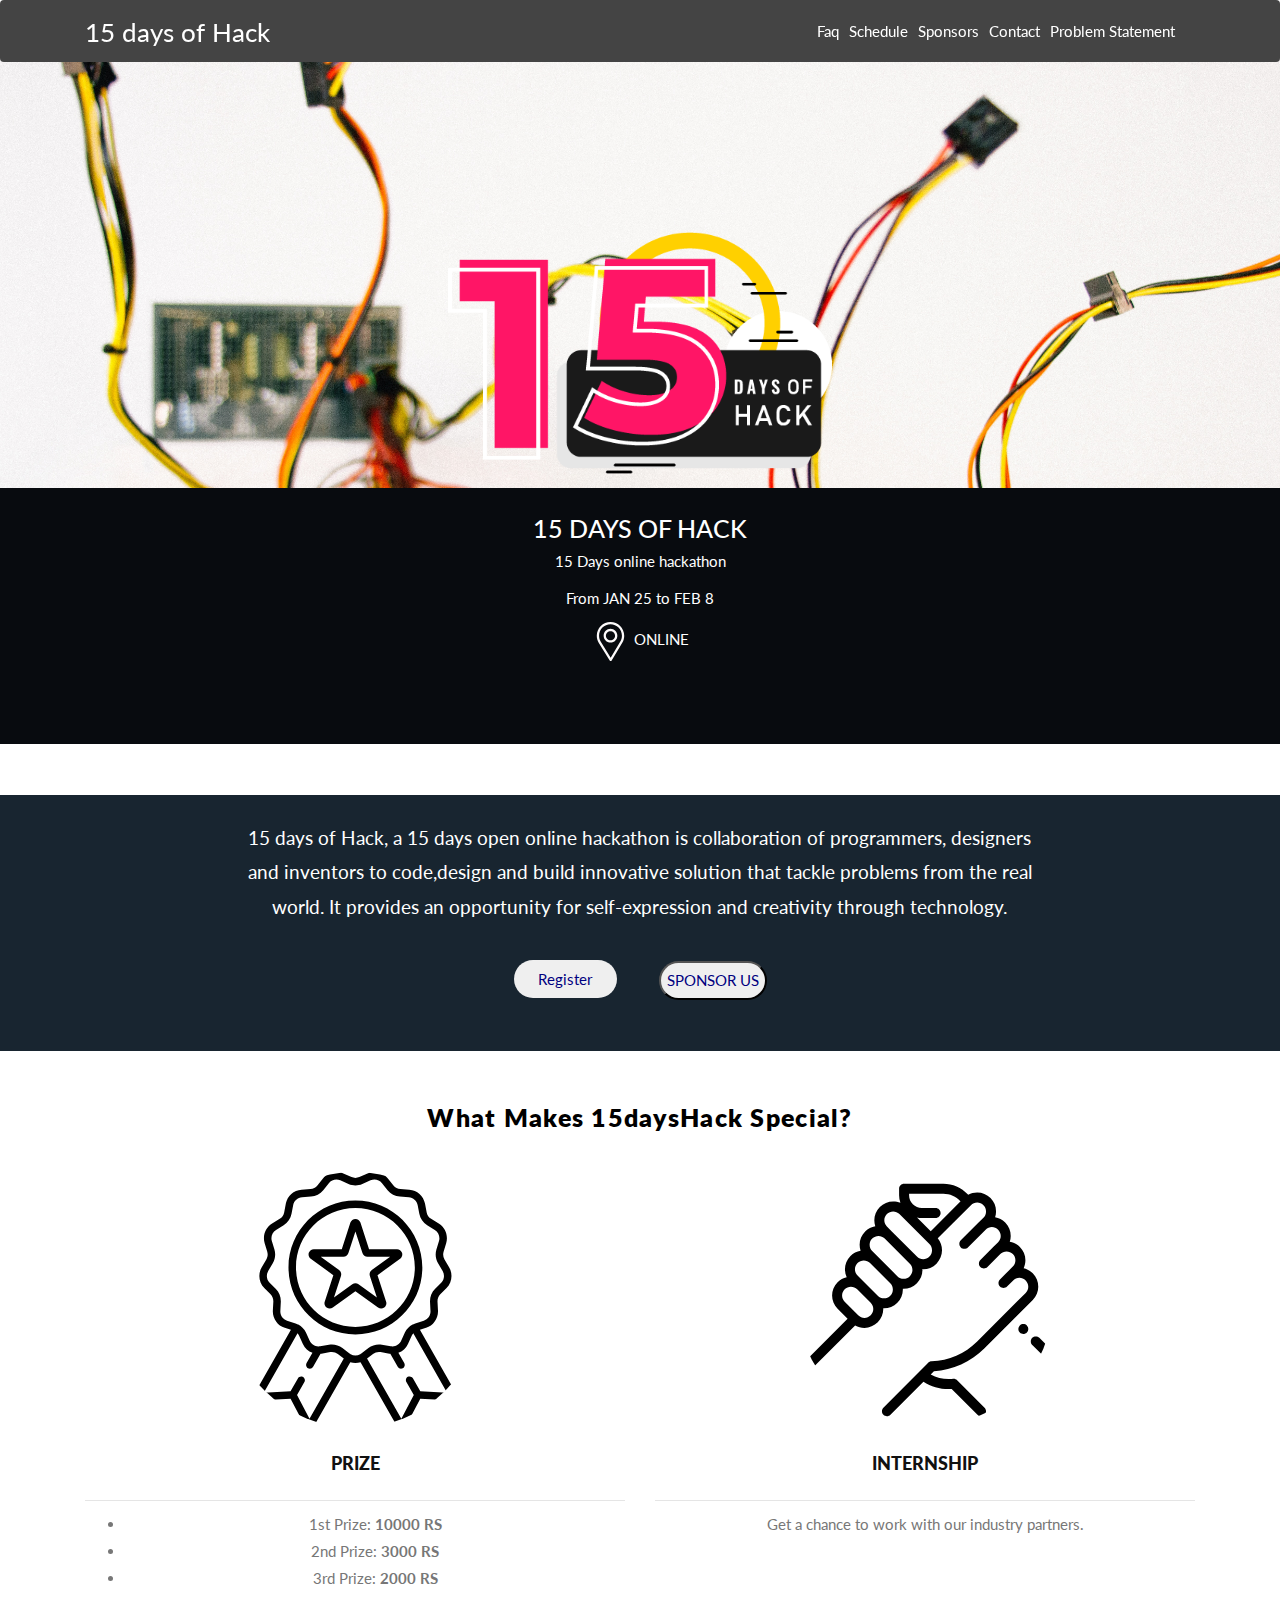
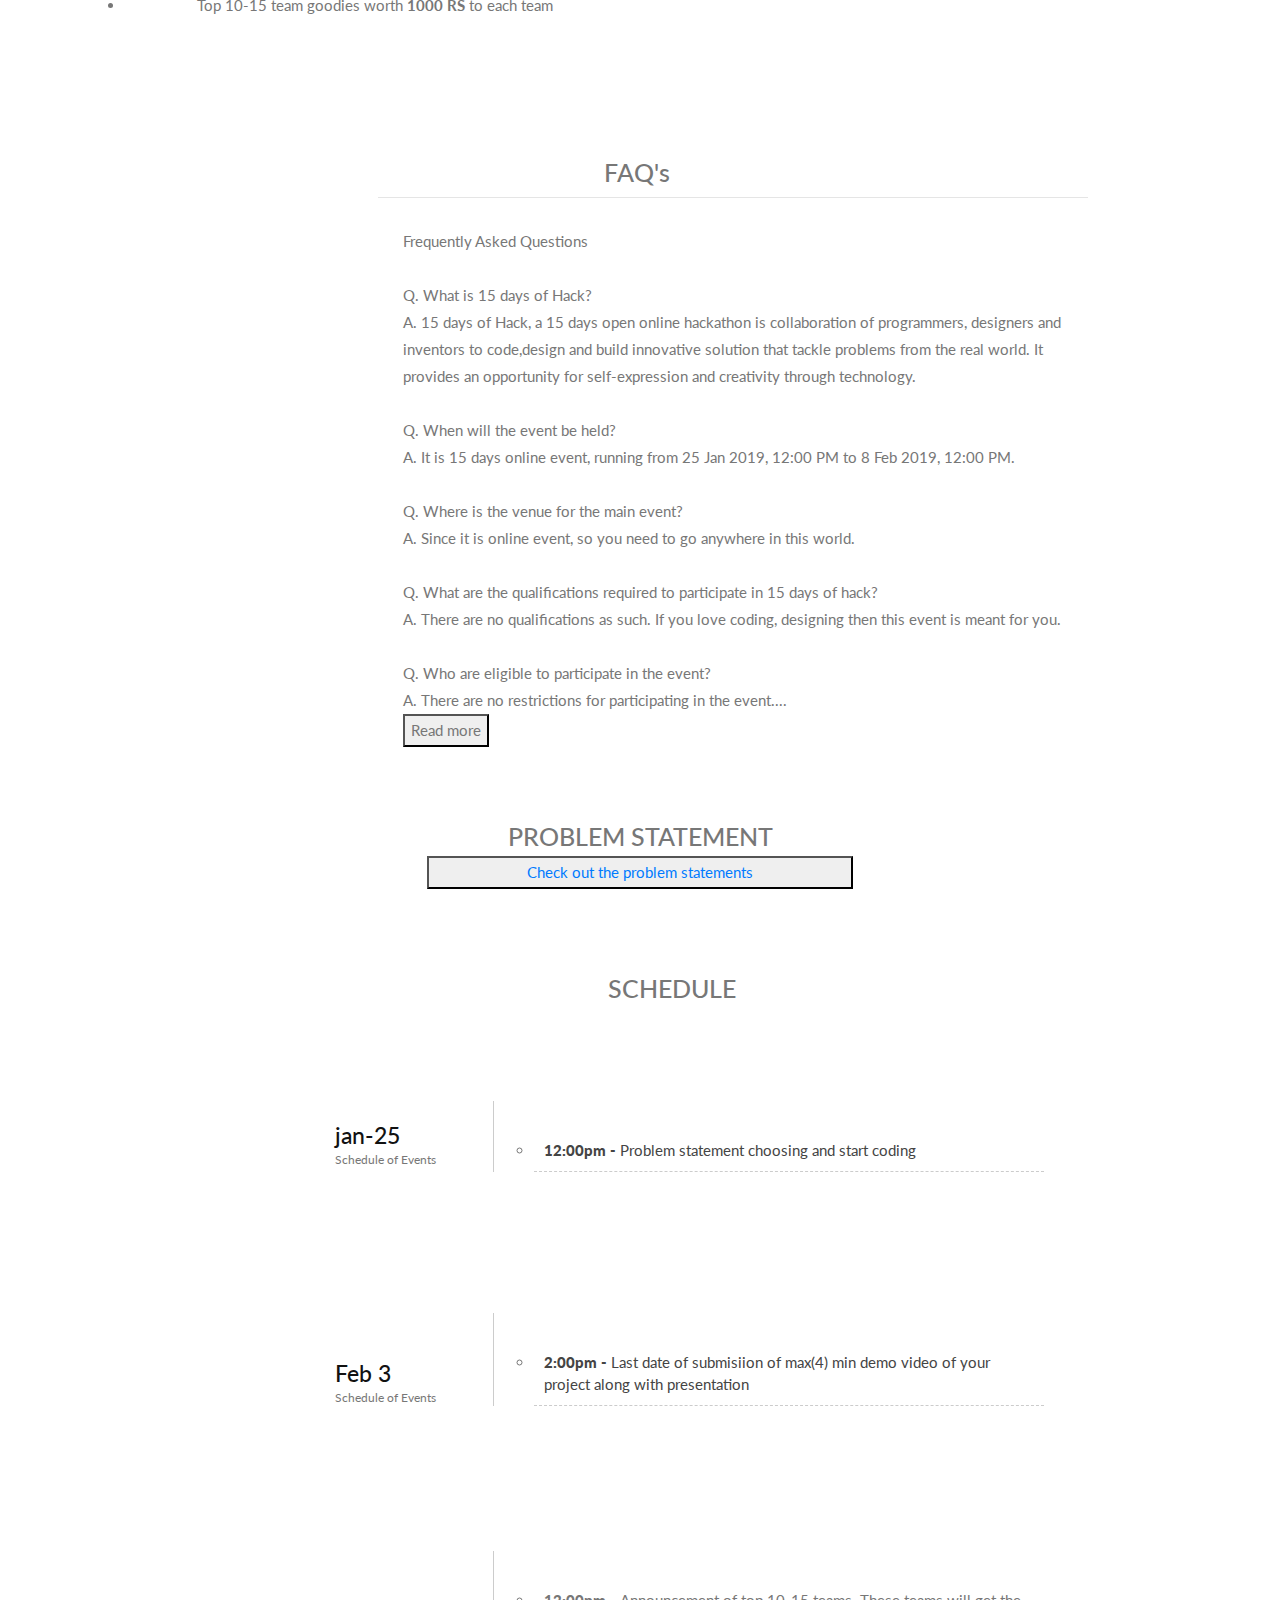
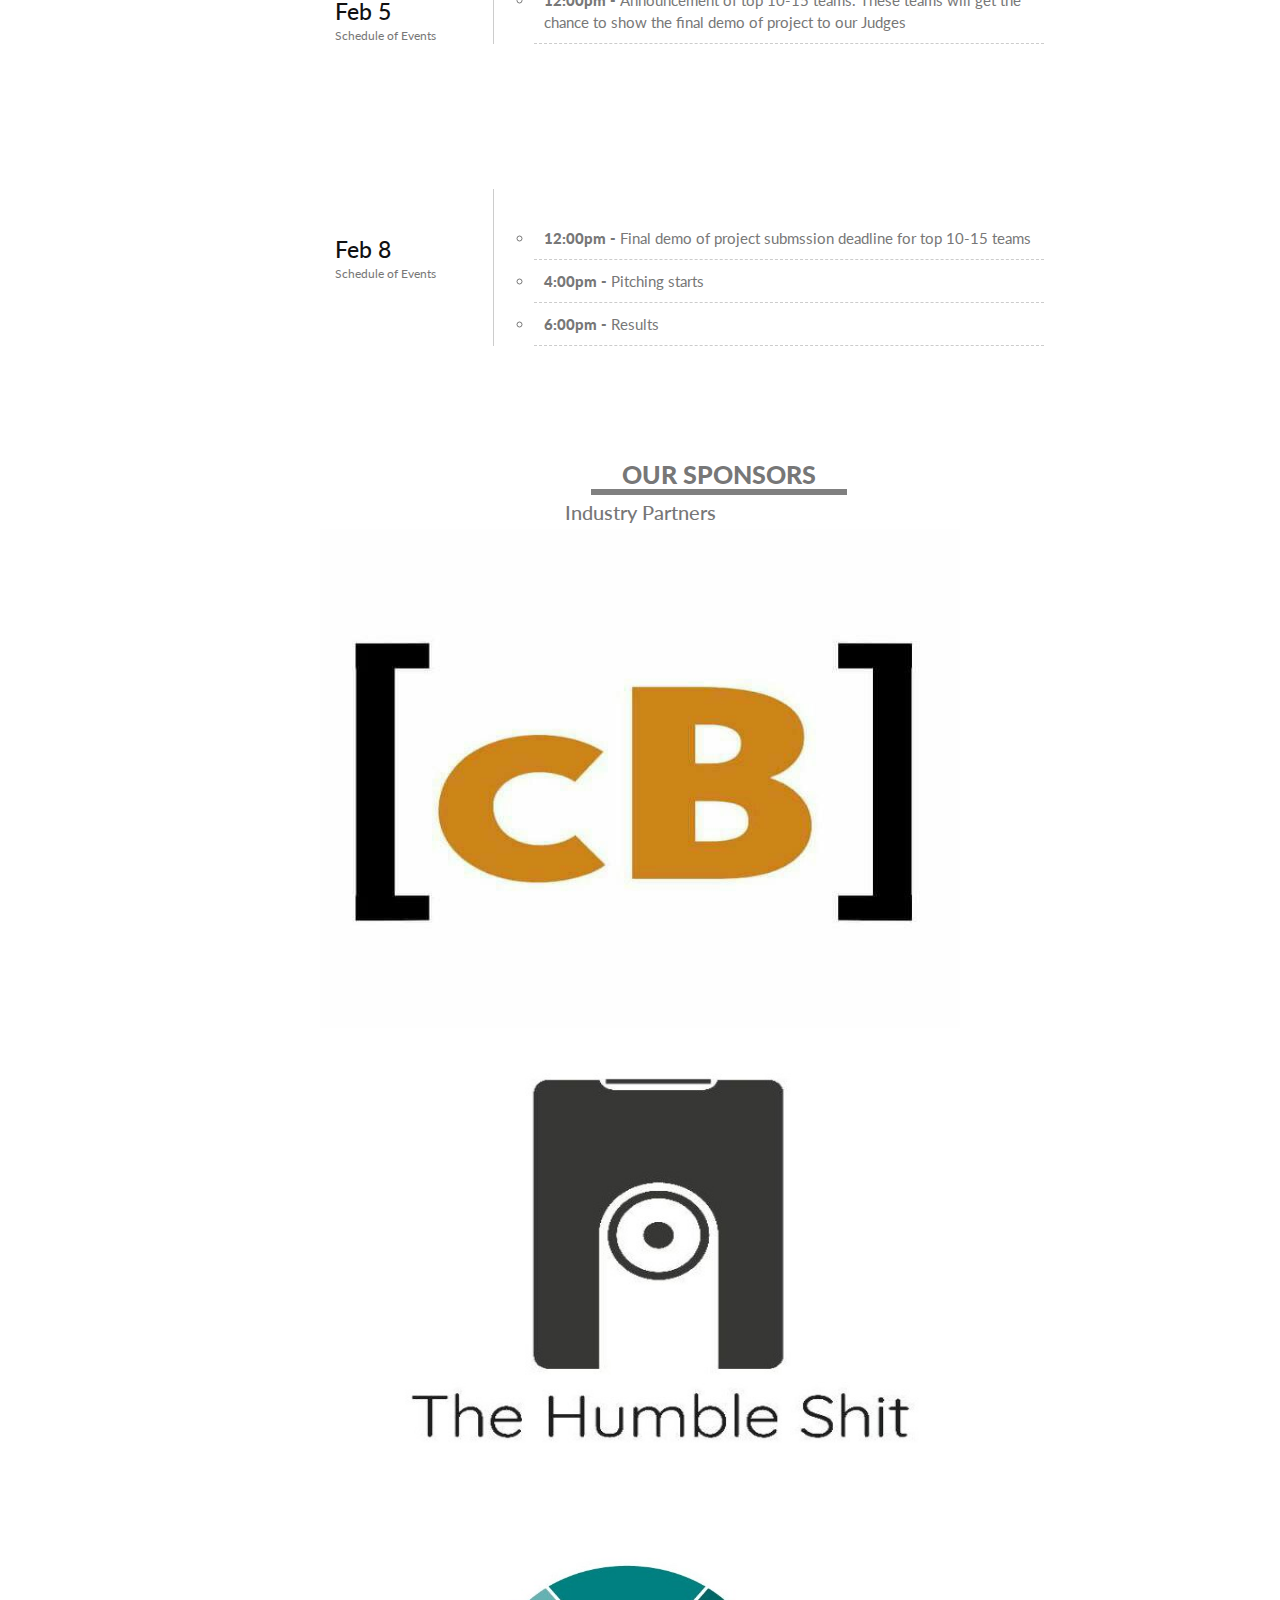
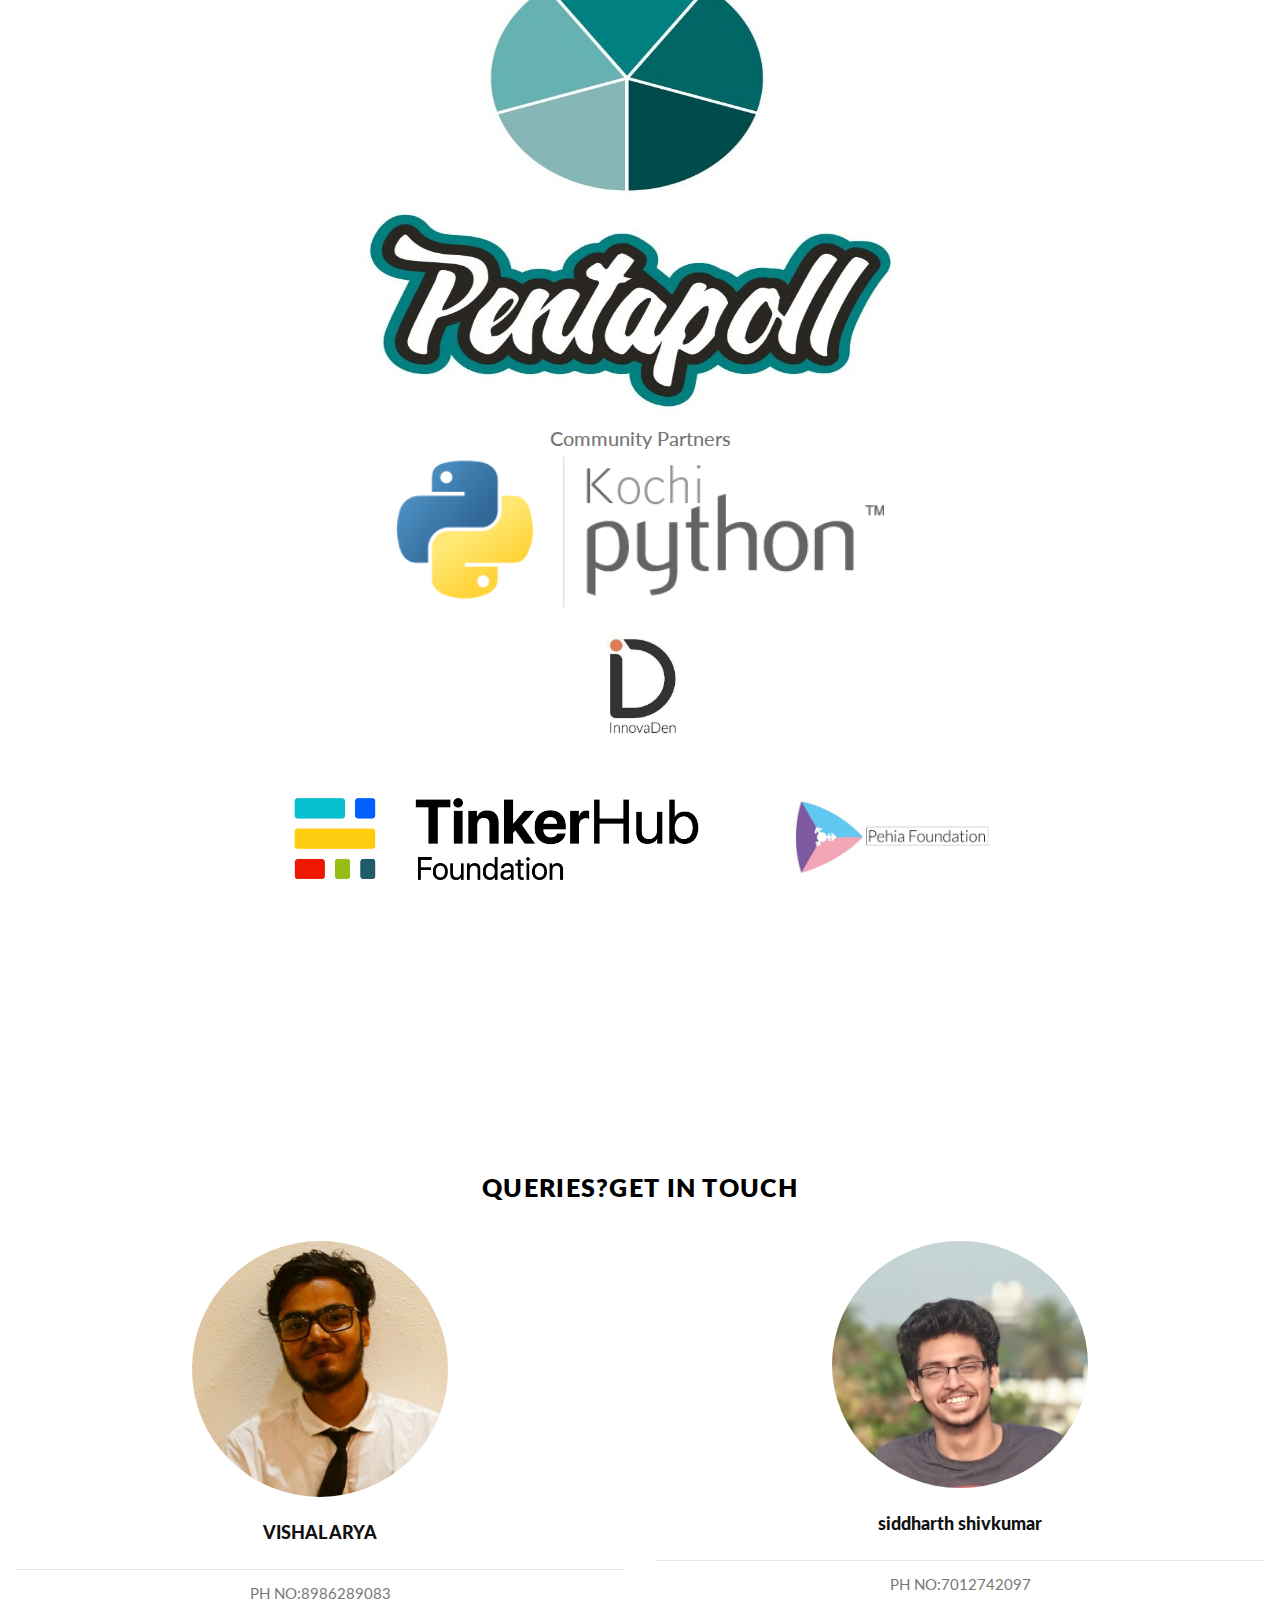
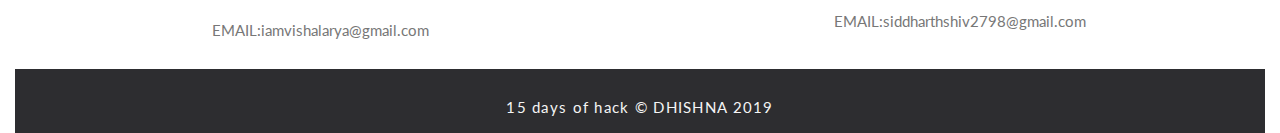
<file: 15days-of-hack/index.html>
<!DOCTYPE html>
<html lang="en">
<head>
    <title>15 Days of hack</title>
    <meta charset="utf-8">
    <meta name="viewport" content="width=device-width, initial-scale=1">
    <link rel="stylesheet" href="https://maxcdn.bootstrapcdn.com/bootstrap/3.3.7/css/bootstrap.min.css">
    <link rel="stylesheet" href="https://maxcdn.bootstrapcdn.com/bootstrap/4.0.0/css/bootstrap.min.css"
          integrity="sha384-Gn5384xqQ1aoWXA+058RXPxPg6fy4IWvTNh0E263XmFcJlSAwiGgFAW/dAiS6JXm" crossorigin="anonymous">
    <script src="https://code.jquery.com/jquery-3.2.1.slim.min.js"
            integrity="sha384-KJ3o2DKtIkvYIK3UENzmM7KCkRr/rE9/Qpg6aAZGJwFDMVNA/GpGFF93hXpG5KkN"
            crossorigin="anonymous"></script>
    <script src="https://cdnjs.cloudflare.com/ajax/libs/popper.js/1.12.9/umd/popper.min.js"
            integrity="sha384-ApNbgh9B+Y1QKtv3Rn7W3mgPxhU9K/ScQsAP7hUibX39j7fakFPskvXusvfa0b4Q"
            crossorigin="anonymous"></script>
    <script src="https://maxcdn.bootstrapcdn.com/bootstrap/4.0.0/js/bootstrap.min.js"
            integrity="sha384-JZR6Spejh4U02d8jOt6vLEHfe/JQGiRRSQQxSfFWpi1MquVdAyjUar5+76PVCmYl"
            crossorigin="anonymous"></script>
    <link href="https://fonts.googleapis.com/css?family=Lato" rel="stylesheet" type="text/css">
    <link href="https://fonts.googleapis.com/css?family=Montserrat" rel="stylesheet" type="text/css">
    <script src="https://ajax.googleapis.com/ajax/libs/jquery/3.3.1/jquery.min.js"></script>

    <script src="15dayshack.js"></script>
    <link rel="stylesheet" href="15dayshack.css">

</head>
<body id="myPage" data-spy="scroll" data-target=".navbar" data-offset="50">

<nav class="navbar navbar-expand-lg navbar-light fixed-top" id="mainNav">
    <div class="container">
        <a class="navbar-brand js-scroll-trigger" href="#page-top">15 days of Hack</a>
        <button class="navbar-toggler navbar-toggler-right" type="button" data-toggle="collapse"
                data-target="#navbarResponsive" aria-controls="navbarResponsive" aria-expanded="false"
                aria-label="Toggle navigation">
            Menu
            <i class="fas fa-bars"></i>
        </button>
        <div class="collapse navbar-collapse" id="navbarResponsive">
            <ul class="navbar-nav ml-auto">

                <li class="nav-item">
                    <a class="nav-link js-scroll-trigger" href="#faqq">Faq</a>
                </li>

                <li class="nav-item">
                    <a class="nav-link js-scroll-trigger" href="#sche">Schedule</a>
                </li>
                <li class="nav-item">
                    <a class="nav-link js-scroll-trigger" href="#spons">Sponsors</a>
                </li>
                <li class="nav-item">
                    <a class="nav-link js-scroll-trigger" href="#contact">Contact</a>
                </li>
                <li class="nav-item">
                    <a class="nav-link js-scroll-trigger" href="#state">Problem Statement</a>
                </li>


            </ul>
        </div>
    </div>
</nav>


BANNER FOR WEBSITE


<!---->
<div class="banner">
    <img src="images/logo.png">
</div>

<div class="description">

    <h1 style="padding-top: 2vw;">15 DAYS OF HACK</h1>
    <p>
        15 Days online hackathon</p>
    <p>
        From JAN 25 to FEB 8 </p>

    <p><img class="glyph" src="images/placeholder.svg"> ONLINE </p>


</div>


<!-- Container (The Band Section) -->
<div id="intro" class="container text-center col-sm-12 col-lg-12" id="about">

    <p class="col-lg-8 col-lg-push-2">15 days of Hack, a 15 days open online hackathon is collaboration of programmers,
        designers and
        inventors to code,design and build innovative solution that tackle problems from the real world. It provides an
        opportunity for self-expression and creativity through technology.</p>

    <button type="button" class="btn but-1  " data-toggle="modal" data-target="#exampleModalCenter">
        Register
    </button>
    <a href="mailto:iamvishalarya@gmail.com">
        <button class="but-2">SPONSOR US</button>
    </a>


</div>

<!-- Modal -->
<div class="modal fade" id="exampleModalCenter" tabindex="-1" role="dialog" aria-labelledby="exampleModalCenterTitle"
     aria-hidden="true">
    <div class="modal-dialog modal-dialog-centered" role="document">
        <div class="modal-content">
            <div class="modal-header">
                <h5 class="modal-title" id="exampleModalLongTitle">Please pay and fill team details for final
                    registration</h5>
                <button type="button" class="close" data-dismiss="modal" aria-label="Close">
                    <span aria-hidden="true">&times;</span>
                </button>
            </div>
            <div class="modal-body">
                <a href="https://www.instamojo.com/15daysofhack/15-days-of-hack/?ref=store">
                    <button>Pay</button>
                </a>
                <a href="https://docs.google.com/forms/d/e/1FAIpQLSdA8p-jqJJTppy9BKTbdONh_ERHEoetnKo8mgqVYVcvf9rLVw/viewform?vc=0&c=0&w=1">
                    <button>Team details</button>
                </a>

            </div>

        </div>
    </div>
</div>


<!-- Page Content -->
<div class="container sec-section">
    <!-- Introduction Row -->
    <h1 style="text-align: center ;font-weight: 800;color: black;margin-bottom: 3vw;letter-spacing: .1vw">What Makes
        15daysHack Special?
    </h1>

    <div class="row">
        <div class="col-lg-12">
        </div>
        <div class="col-lg-6 col-sm-6 text-center  grabs ">
            <img class=" rounded-circle img-fluid d-block mx-auto" src="images/ribbon.svg" alt="">
            <h3>PRIZE
            </h3>
            <hr>
            <ul>
                <li> 1st Prize: <b> 10000 RS</b></li>
                <li> 2nd Prize: <b> 3000 RS</b></li>
                <li> 3rd Prize: <b> 2000 RS</b></li>
                <li> Top 10-15 team goodies worth <b> 1000 RS </b>to each team</li>
            </ul>

        </div>


        <div class="col-lg-6 col-sm-6 text-center  grabs">
            <img class="rounded-circle img-fluid d-block mx-auto" src="images/support.svg" alt="">
            <h3>INTERNSHIP
            </h3>
            <hr>
            <p>Get a chance to work with our industry partners.</p>
        </div>

    </div>

</div>

<!--fAQ section-->
<div class="container">
    <div class="col-lg-8 col-sm-12 col-lg-push-3 faq" id="faqq">

        <h1 style="margin-left: -15vw" class="text-center">FAQ's</h1>
        <hr class="star-dark mb-5" style="background-color: white; font-size: 2rem">

        <p style="margin-left: 2vw; ">
            Frequently Asked Questions<br><br>
            Q. What is 15 days of Hack?
            <br>
            A. 15 days of Hack, a 15 days open online hackathon is collaboration of programmers, designers and
            inventors to code,design and build innovative solution that tackle problems from the real world. It provides
            an
            opportunity for self-expression and creativity through technology.<br><br>

            Q. When will the event be held?<br>
            A. It is 15 days online event, running from 25 Jan 2019, 12:00 PM to 8 Feb 2019, 12:00 PM.<br><br>

            Q. Where is the venue for the main event?<br>
            A. Since it is online event, so you need to go anywhere in this world.<br><br>

            Q. What are the qualifications required to participate in 15 days of hack?<br>
            A. There are no qualifications as such. If you love coding, designing then this event is meant for
            you.<br><br>

            Q. Who are eligible to participate in the event?<br>
            A. There are no restrictions for participating in the event.<span id="dots">...</span><span id="more"> Whether you are a student or a working professional, you are invited for the event.<br><br>

        Q. What is the registration procedure for the event?<br>
        A. The event is open to all. Anyone can fill the form at the event's website, dhishna.org/15daysofhack.<br><br>


        Q. Will there be any shortlisting of the teams?<br>
        A. No, there will be shortlisting of teams.But after 12 days top 15 team will be selected on the basis of progress on their project and will get chance to have video call pitching
        session with our judges.<br><br>


        Q. What is the last date to register?<br>
        A. 3rd Feb 2019.<br><br>


        Q. Is there any registration fee for the event?
        <br>A.Yes, Each team have to pay a sum of INR 250.<br><br>


        Q. Is this a team-based event?<br>
        A. Yes, 15 days of Hack is a team-based event.<br><br>

        Q. What is the team size for this event?<br>
        A. You can participate in a team of at most 4 people.<br><br>

        Q. I do not have a team, am I eligible for the event?<br>
        A. Absolutely! Lone wolves are also welcomed. We will team you up here to help you find your pack.<br><br>

        Q. How do I submit my idea and whatever I made for the 15 days of Hack?<br>
        A. We have already partnered with indusries and have problems statement so you have to pick one of them, and you will be asked to fill a github repository link of the project<br><br>
        where you will be updating your code and works<br><br>


        Q. Does the entire idea has to be fully working?<br>
        A. No, the entire idea need not be wholly implemented. However, during the submission, it should be functional enough, so that it can be reviewed by the judges.<br><br>

        Q. Since there is no specific technology mentioned, are there any restrictions on using some pre-built libraries?<br>
        A. No, there are no such restrictions.<br><br>


        Q. Since a fully developed application will need a robust backend for data storage like SQL, SharePoint, etc. as its database, is it acceptable to present only the prototype?<br>
        A. Yes, it is absolutely fine to submit a prototype. Should you use any database like MySQL, or PostgreSQL, you may submit a database dump along with your prototype submission.<br><br>

        Q. Who will own the IP (Intellectual Property) Rights to the product that I have built?<br>
        A. The developer(s) of the product will have all the rights and own the IP of it. However, all code needs to be open source so that judges can evaluate it.</span>
            <br>
            <button onclick="myFunction()" id="myBtn">Read more</button>


        </p>

    </div>
</div>


<!--problem statement-->
<div class="prob" id="state">
    <h1 class="text-center col-lg-12">PROBLEM STATEMENT</h1>

    <a href="https://docs.google.com/document/d/1Jp8lo04KJpdvIROgIgSX6MklhKVPISYay_lzRyuA6Xc/edit" target="_blank">
        <button class="col-lg-4 col-lg-push-4 attachment ">Check out the problem statements</button>
    </a>

    <!--
    <div class="comp-name col-lg-4">
        <h2 class="text-center" >pentapoll</h2>
    </div>-->


    <!--<div class="prob-statement col-lg-8">
        <button >Check problem statement</button>
    </div>



    <div class="comp-name col-lg-4">
        <h2 class="text-center" >pentapoll</h2>
    </div>
    <div class="prob-statement col-lg-8">
        <button >Check problem statement</button>
    </div>



    <div class="comp-name col-lg-4">
        <h2 class="text-center" >pentapoll</h2>
    </div>
    <div class="prob-statement col-lg-8">
        <button >Check problem statement</button>
    </div>
-->
</div>


<!--schedule for  evnet-->

<ul class="main col-lg-12 col-lg-push-3 col-sm-12 " id="sche">

    <h1 class="text-center " style="margin-left: -20vw;margin-top: 5vw">SCHEDULE</h1>
    <li class="date">
        <h3 style="margin-top: -2vw">jan-25</h3>
        <p>Schedule of Events</p>
    </li>
    <li class="events">
        <ul class="events-detail">
            <li>
                <a href="#">
                    <span class="event-time">12:00pm - </span>
                    <span class="event-name">Problem statement choosing and start coding</span>

                    <br/>
                    <!--<span class="event-location"></span>-->
                </a>
            </li>


        </ul>


    </li>
</ul>

<ul class="main col-lg-12 col-lg-push-3 col-sm-12">


    <li class="date ">
        <h3>Feb 3</h3>
        <p>Schedule of Events</p>
    </li>
    <li class="events cf">
        <ul class="events-detail">
            <li>
                <a href="#">
                    <span class="event-time">2:00pm - </span>
                    <span class="event-name">Last date of submisiion of max(4) min demo video of your project along with presentation</span>
                    <br/>
                </a>
            </li>


        </ul>


    </li>
</ul>


<ul class="main col-lg-12 col-lg-push-3 col-sm-12">


    <li class="date ">
        <h3>Feb 5</h3>
        <p>Schedule of Events</p>
    </li>
    <li class="events cf">
        <ul class="events-detail">
            <li>
                <a>
                    <span class="event-time">12:00pm - </span>
                    <span class="event-name">Announcement of top 10-15 teams.
                                                  These teams will get the chance to show the final demo of
                                                     project to our Judges</span>
                    <br/>
                </a>
            </li>


        </ul>


    </li>

</ul>

<ul class="main col-lg-12 col-lg-push-3 col-sm-12">

    <li class="date ">
        <h3>Feb 8</h3>
        <p>Schedule of Events</p>
    </li>
    <li class="events cf">
        <ul class="events-detail">
            <li>
                <a>
                    <span class="event-time">12:00pm - </span>
                    <span class="event-name">Final demo of project submssion deadline for top 10-15 teams</span>
                    <br/>
                </a>
            </li>
            <li>
                <a>
                    <span class="event-time">4:00pm - </span>
                    <span class="event-name">Pitching starts</span>
                    <br/>
                </a>
            </li>
            <li>
                <a>
                    <span class="event-time">6:00pm - </span>
                    <span class="event-name">Results</span>
                    <br/>
                </a>
            </li>


        </ul>


    </li>

</ul>

<ul class="main col-lg-12 col-lg-push-3 col-sm-12 ">


</ul>


<!--sponsors section-->


<section class="sponsors col-lg-12 col-sm-12  " id="spons">

    <h1 class="formatting">OUR SPONSORS</h1>
    <div class="row">
        <div class="text-center col-lg-12">
            <h2 style="text-align: center">Industry Partners</h2>
            <img class="img-1 " src="images/coderbyte.jpg">
        </div>
        <div class="text-center col-lg-12">
            <img class="img-1 " src="images/humbleshit.jpg">
        </div>
        <div class="text-center col-lg-12">
            <img class="img-1 " src="images/pent.jpg">
        </div>

    </div>
    <div class="row">
        <div class="text-center col-lg-12">
            <h2>Community Partners</h2>
            <img class="img-4 " src="images/kochipython.png">
        </div>
        <div class="text-center col-lg-12">
            <img class="img-4 " src="images/innovaden.jpg">
        </div>
        <div class="text-center col-lg-12">
            <img class="img-4 " src="images/tinkerhub.png">
            <img class="img-4 " src="images/pehia.jpg">
        </div>

    </div>


</section>


<!--scontact section-->


<div class="container sec-section contact col-sm-12 col-lg-12" id="contact">

    <!-- Introduction Row -->
    <h1 style="text-align: center ;font-weight: 800;color: black;margin-bottom: 3vw;letter-spacing: .1vw">QUERIES?GET IN
        TOUCH
    </h1>

    <div class="row">
        <div class="col-lg-12">
        </div>
        <div class="col-lg-6 col-sm-6 text-center mb-4 grabs ">
            <img class="rounded-circle img-fluid d-block mx-auto" src="images/IMAGE%202019-01-10%2000_12_05.jpeg"
                 alt="">
            <h3>VISHAL ARYA
            </h3>
            <hr>
            <p>PH NO:8986289083</p>
            <p>EMAIL:iamvishalarya@gmail.com</p>
        </div>


        <div class="col-lg-6 col-sm-6 text-center mb-4 grabs">
            <img class="rounded-circle img-fluid d-block mx-auto" src="images/sid.jpg" alt="">
            <h3>siddharth shivkumar
            </h3>
            <hr>
            <p>PH NO:7012742097</p>
            <p>EMAIL:siddharthshiv2798@gmail.com</p>
        </div>


    </div>


    <!-- Footer -->
    <footer class=" col-lg-12 col-sm-12">

        <p class="text-center col-lg-12 col-sm-12" style="letter-spacing: .1vw"> 15 days of hack &#169; DHISHNA 2019</p>
    </footer>


    <script>
        $(document).ready(function () {
            // Initialize Tooltip
            $('[data-toggle="tooltip"]').tooltip();

            // Add smooth scrolling to all links in navbar + footer link
            $(".navbar a, footer a[href='#myPage']").on('click', function (event) {

                // Make sure this.hash has a value before overriding default behavior
                if (this.hash !== "") {

                    // Prevent default anchor click behavior
                    event.preventDefault();

                    // Store hash
                    var hash = this.hash;

                    // Using jQuery's animate() method to add smooth page scroll
                    // The optional number (900) specifies the number of milliseconds it takes to scroll to the specified area
                    $('html, body').animate({
                        scrollTop: $(hash).offset().top
                    }, 900, function () {

                        // Add hash (#) to URL when done scrolling (default click behavior)
                        window.location.hash = hash;
                    });
                } // End if
            });
        })
    </script>

</body>
</html>
</file>
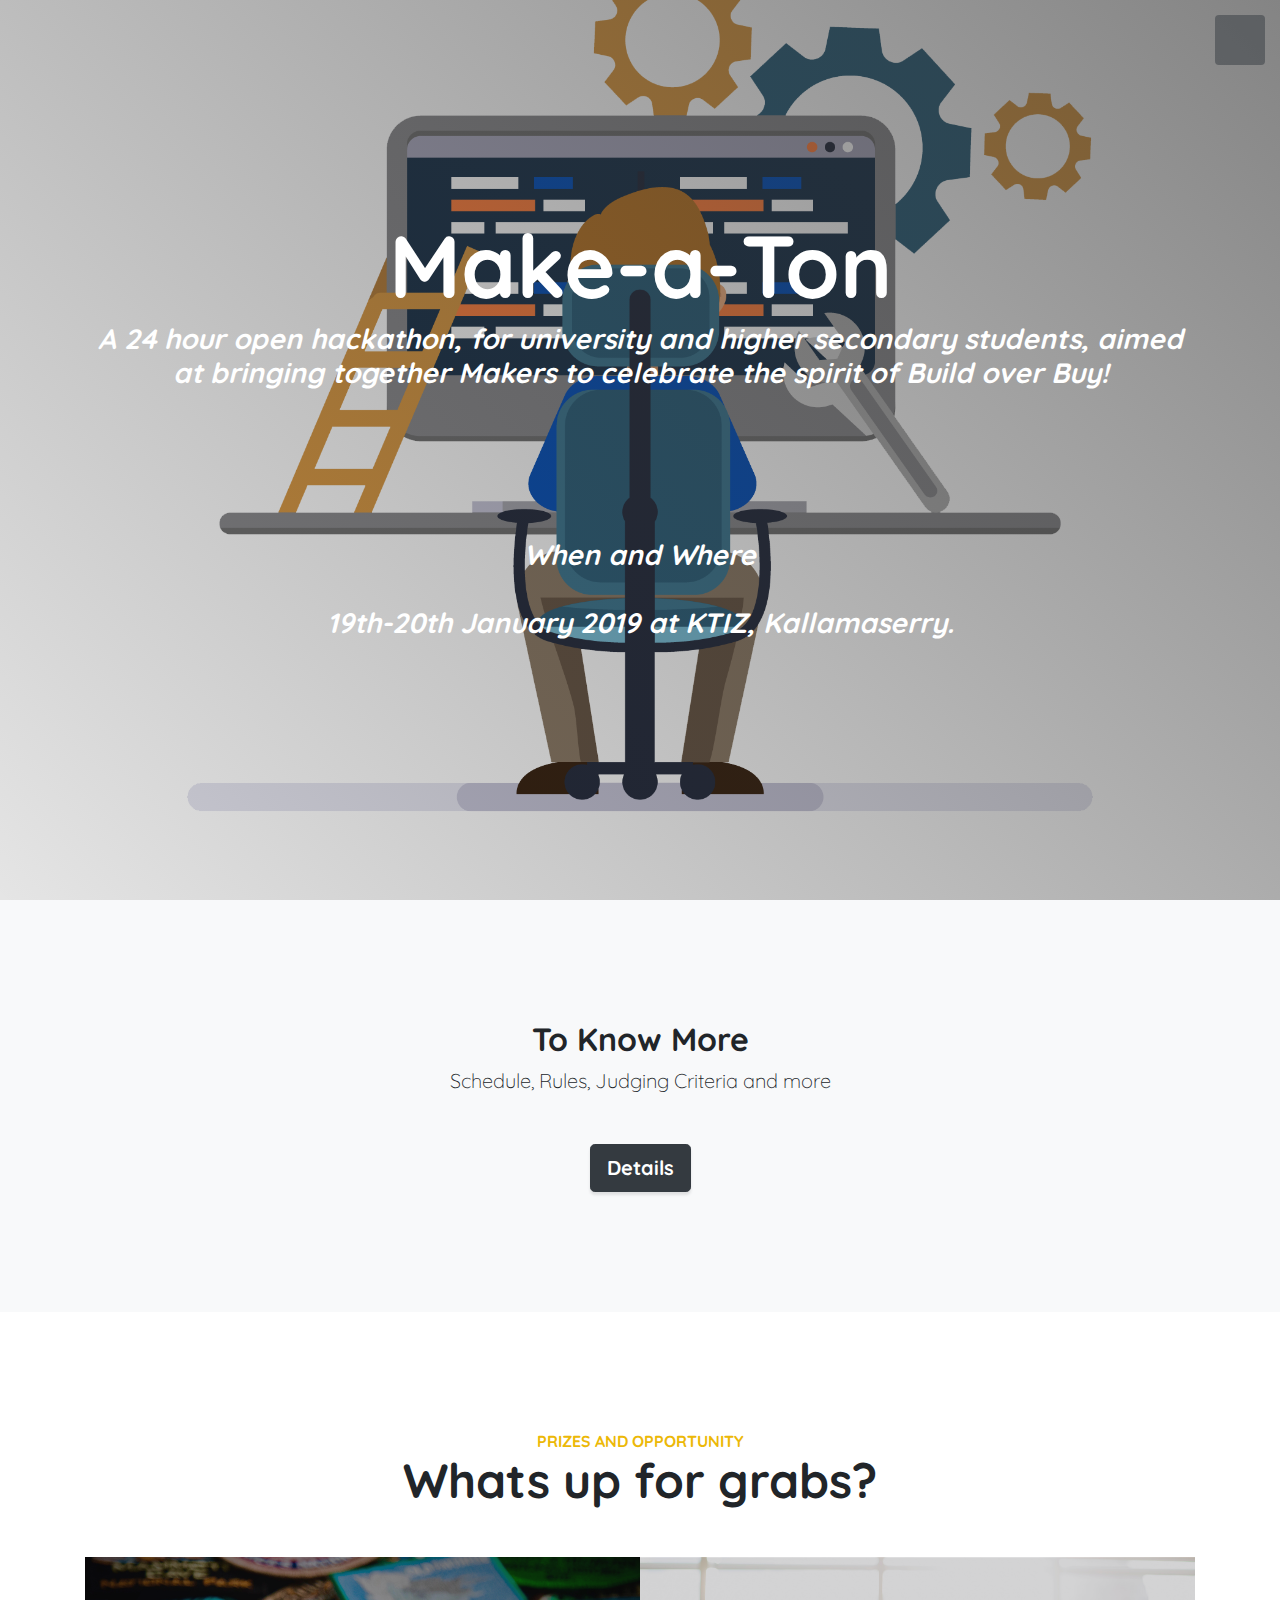
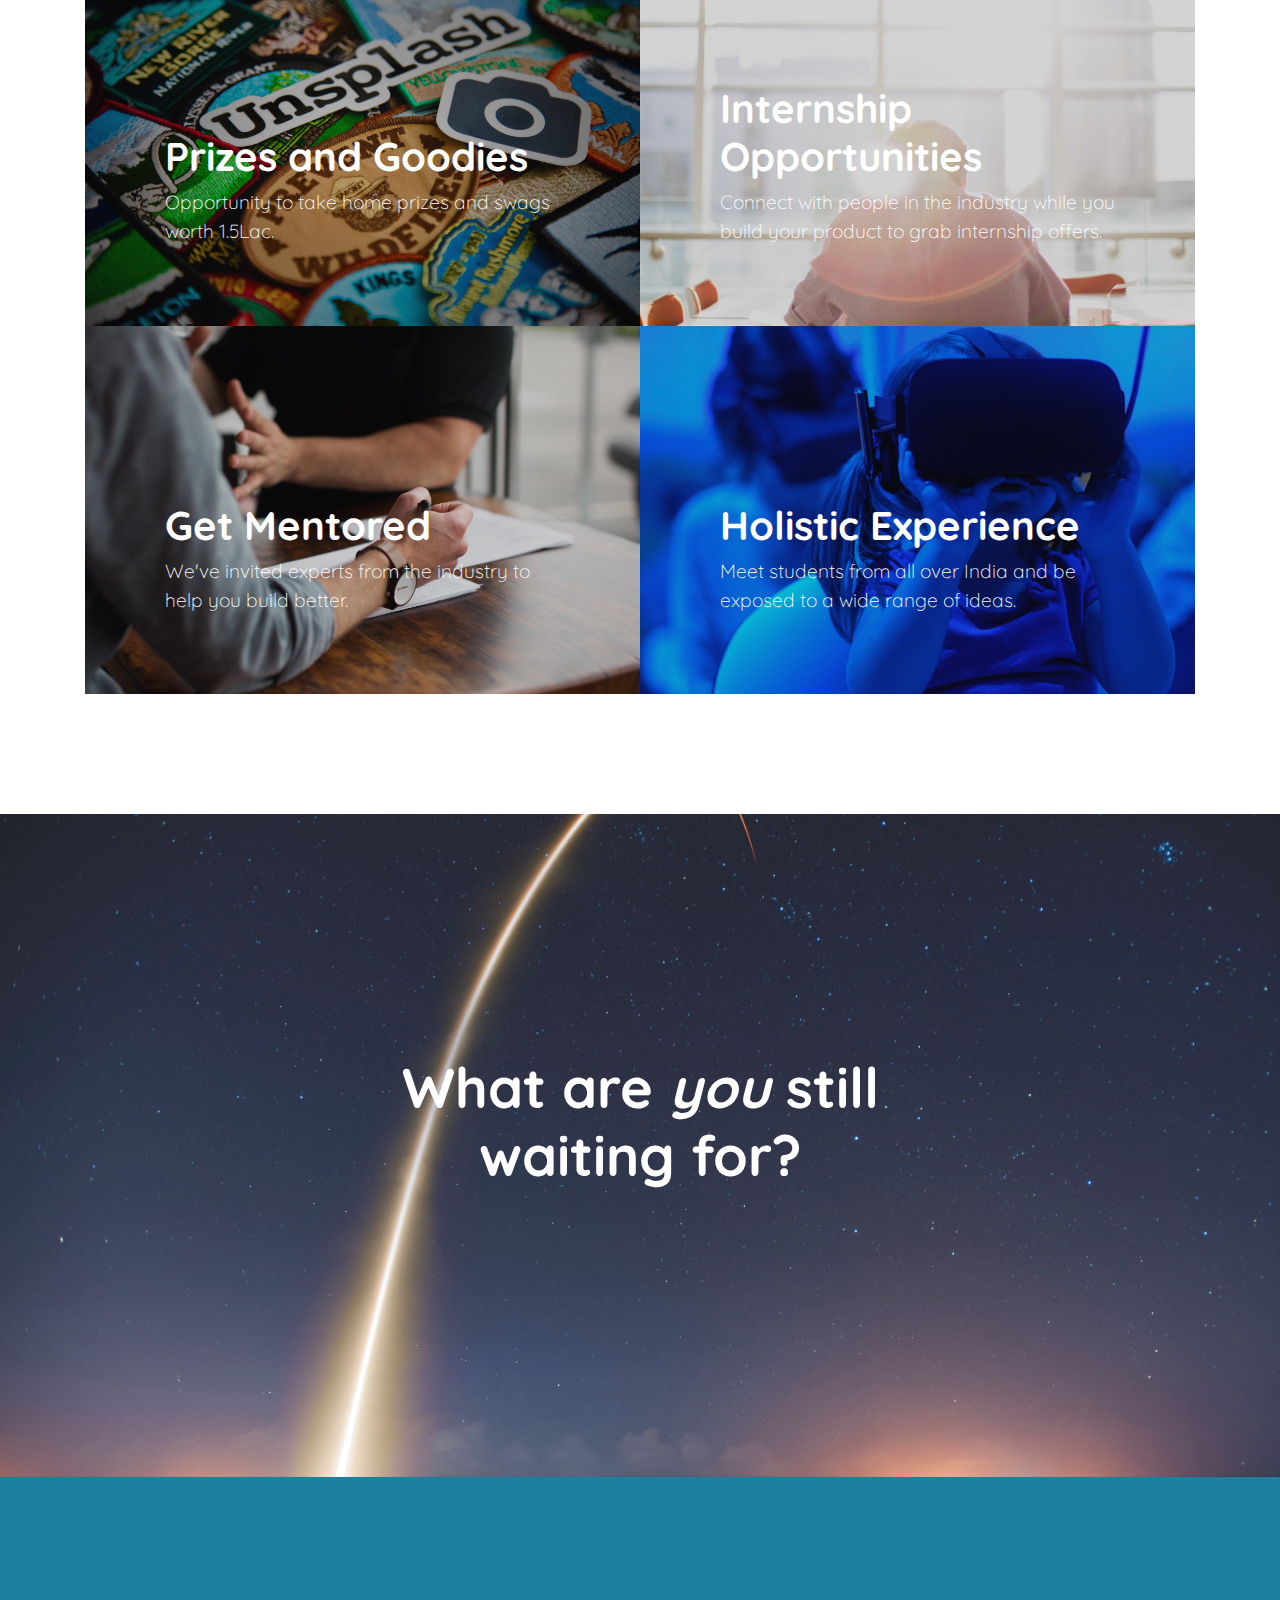
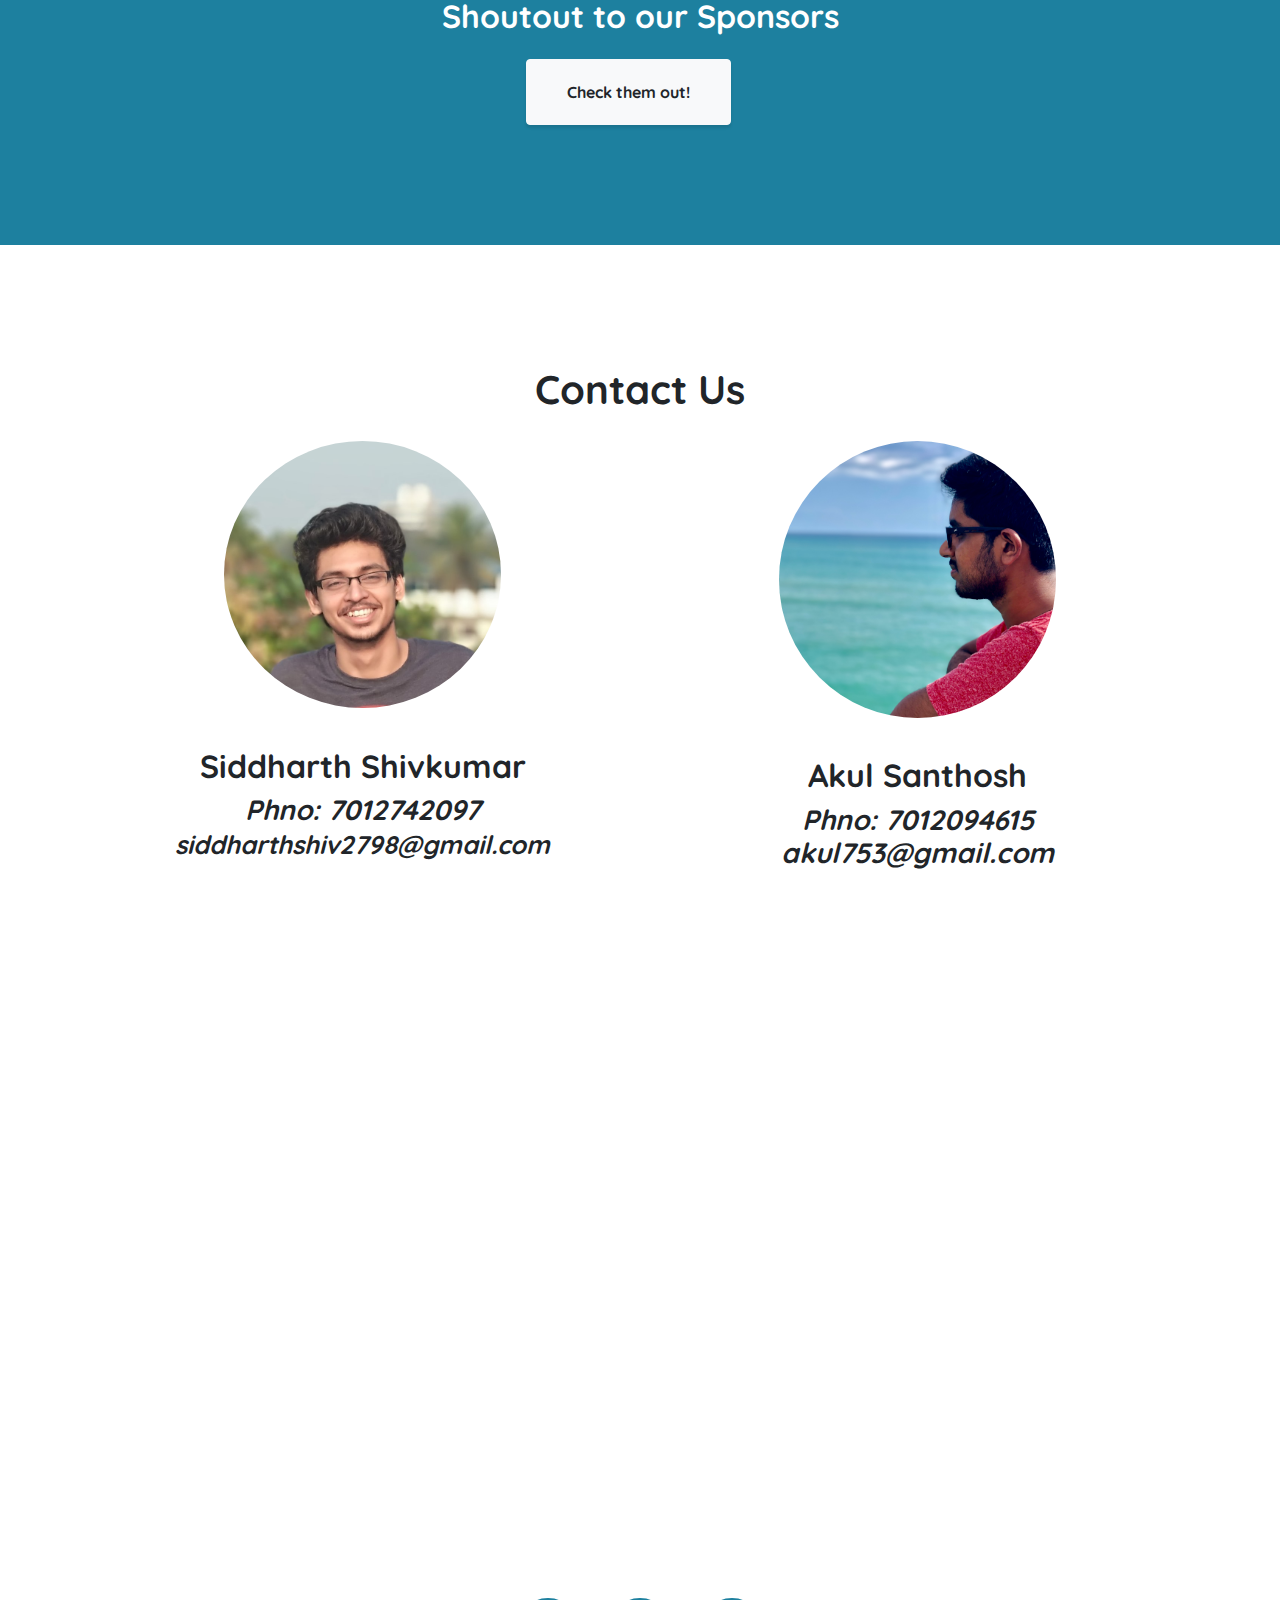
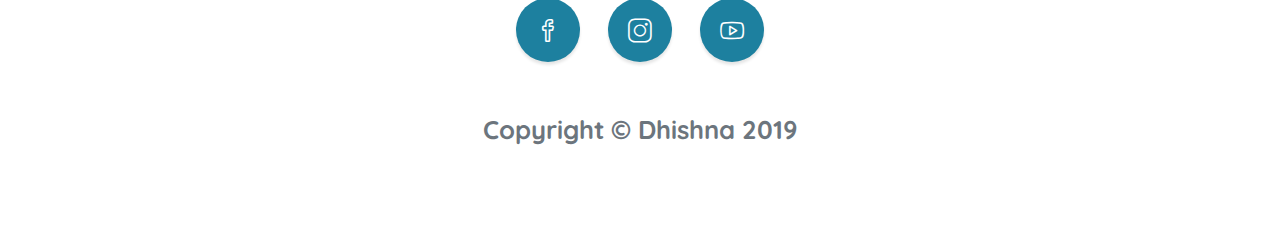
<file: make-a-ton/index.html>
<!DOCTYPE html>
<html lang="en">

  <head>

    <meta charset="utf-8">
    <meta name="viewport" content="width=device-width, initial-scale=1, shrink-to-fit=no">
    <meta name="description" content="A hackathon part of Dhishna 2019">
    <meta name="author" content="Akul Santhosh">

    <title>Make-a-Ton</title>

    <script src="https://js.instamojo.com/v1/button.js"></script>

    <!-- Bootstrap Core CSS -->
    <link href="vendor/bootstrap/css/bootstrap.min.css" rel="stylesheet">

    <!-- Custom Fonts -->
    <link rel="stylesheet" href="https://use.fontawesome.com/releases/v5.6.3/css/all.css" integrity="sha384-UHRtZLI+pbxtHCWp1t77Bi1L4ZtiqrqD80Kn4Z8NTSRyMA2Fd33n5dQ8lWUE00s/" crossorigin="anonymous">
    <link href="https://fonts.googleapis.com/css?family=Quicksand:400,500" rel="stylesheet" type="text/css">
    <link href="vendor/simple-line-icons/css/simple-line-icons.css" rel="stylesheet">
    <!-- Custom CSS -->
    <link href="css/all.css" rel="stylesheet">

  </head>

  <body id="page-top">

    <!-- Navigation -->
    <a class="menu-toggle rounded" href="#">
      <i class="fas fa-bars"></i>
    </a>
    <nav id="sidebar-wrapper">
      <ul class="sidebar-nav">
        <li class="sidebar-brand">
          <a class="js-scroll-trigger" href="#page-top">Make-a-Ton</a>
        </li>
        <li class="sidebar-nav-item">
          <a class="js-scroll-trigger" href="#page-top">Home</a>
        </li>
        <li class="sidebar-nav-item">
          <a class="js-scroll-trigger" href="#details">Details</a>
        </li>
        <li class="sidebar-nav-item">
          <a class="js-scroll-trigger" href="#prizes">Prizes</a>
        </li>
        <li class="sidebar-nav-item">
          <a class="js-scroll-trigger" href="#sponsors">Sponsors</a>
        </li>
        <li class="sidebar-nav-item">
          <a class="js-scroll-trigger" href="#contact">Contact</a>
        </li>
      </ul>
    </nav>

    <!-- Home -->
    <header class="masthead d-flex">
      <div class="container text-center my-auto text-white">
        <h1 class="mb-1">Make-a-Ton</h1>
        <h3 class="mb-5">
          <em>A 24 hour open hackathon, for university and higher secondary students,
aimed at bringing together Makers to celebrate the spirit of Build over Buy!</em>
        </h3>

        <h3 class="mb-5">
          <em><br><br><br>When and Where<br><br></em>
          <em>19th-20th January 2019 at KTIZ, Kallamaserry.</em>
        </h3>
        <center>
        <a href="https://www.instamojo.com/dhishna/make-o-tan-demo/" rel="im-checkout" data-behaviour="remote" data-style="flat" data-text="Register" class="payment"></a>
        </center>
      </div>
      <div class="overlay"></div>
    </header>
    
    <!-- Details -->
    <section class="content-section bg-light" id="details">
      <div class="container text-center">
        <div class="row">
          <div class="col-lg-10 mx-auto">
            <h2>To Know More</h2>
            <p class="lead mb-5">Schedule, Rules, Judging Criteria and more</p>
            <a class="btn btn-dark btn-lg" target="_blank" href="https://drive.google.com/file/d/1-7F117_l76er3vd0eUdwCypZ3IqeCT4t/view">Details</a>
          </div>
        </div>
      </div>
    </section>

    <!-- Prizes -->
    <section class="content-section" id="prizes">
      <div class="container">
        <div class="content-section-heading text-center">
          <h3 class="text-secondary mb-0">Prizes and Opportunity</h3>
          <h2 class="mb-5">Whats up for grabs?</h2>
        </div>
        <div class="row no-gutters">
          <div class="col-lg-6">
            <a class="portfolio-item">
              <span class="caption">
                <span class="caption-content">
                  <h1>Prizes and Goodies</h1>
                  <p class="mb-0">Opportunity to take home prizes and swags worth 1.5Lac.</p>
                </span>
              </span>
              <img class="img-fluid" src="img/prizes.jpg" alt="">
            </a>
          </div>
          <div class="col-lg-6">
            <a class="portfolio-item">
              <span class="caption">
                <span class="caption-content">
                  <h1>Internship Opportunities</h1>
                  <p class="mb-0">Connect with people in the industry while you build your product to grab internship offers.</p>
                </span>
              </span>
              <img class="img-fluid" src="img/intern.jpg" alt="">
            </a>
          </div>
          <div class="col-lg-6">
            <a class="portfolio-item">
              <span class="caption">
                <span class="caption-content">
                  <h1>Get Mentored</h1>
                  <p class="mb-0">We've invited experts from the industry to help you build better.</p>
                </span>
              </span>
              <img class="img-fluid" src="img/mentor.jpg" alt="">
            </a>
          </div>
          <div class="col-lg-6">
            <a class="portfolio-item">
              <span class="caption">
                <span class="caption-content">
                  <h1>Holistic Experience</h1>
                  <p class="mb-0">Meet students from all over India and be exposed to a wide range of ideas.</p>
                </span>
              </span>
              <img class="img-fluid" src="img/exper.jpg" alt="">
            </a>
          </div>
        </div>
      </div>
    </section>


    <!-- Final Callout -->
    <section class="callout">
      <div class="container text-center text-white">
        <h2 class="mx-auto mb-5">What are
          <em>you</em>
          still waiting for?</h2>
          <center>
          <a href="https://www.instamojo.com/dhishna/make-o-tan-demo/" rel="im-checkout" data-behaviour="remote" data-style="flat" data-text="Register Now!" class="payment"></a>
          </center>
      </div>
    </section>



    <!-- Sponsors -->
    <section class="content-section bg-primary text-white" id="sponsors">
      <div class="container text-center">
        <h2 class="mb-4">Shoutout to our Sponsors</h2>
        <a href="https://dhishna.org/sponsors" target="_blank" class="btn btn-xl btn-light mr-4">Check them out!</a>
      </div>
    </section>

    <!--Contact -->
    <section class="content-section bg-white text-black" id="contact">
      <div class="container text-center">
        <h1 class="mb-1">Contact Us</h1><br>
        <div class="row no-gutters">
          <div class="col-lg-6">
            <img src="img/sid.jpg" class="contactimg">
            <h2><br>Siddharth Shivkumar</h2>
            <h3 class="mb-5">
              <em>Phno: 7012742097<br></em>
              <em class="small">siddharthshiv2798@gmail.com<br></em>
            </h3>
          </div>
          <div class="col-lg-6">
            <img src="img/akul1.jpg" class="contactimg">
            <h2><br>Akul Santhosh</h2>
            <h3 class="mb-5">
              <em>Phno: 7012094615<br></em>
              <em>akul753@gmail.com<br></em>
            </h3>
          </div>
        </div>
      </div>
    </section>

    <!-- Map -->
    <section id="map" class="map">
      <iframe width="100%" height="100%" frameborder="0" scrolling="no" marginheight="0" marginwidth="0" src="https://www.google.com/maps/embed?pb=!1m18!1m12!1m3!1d3928.528202316353!2d76.3520514298044!3d10.055735174865017!2m3!1f0!2f0!3f0!3m2!1i1024!2i768!4f13.1!3m3!1m2!1s0x3b080c04e2534d9f%3A0x57a3a39e6b6b4514!2sKerala+Startup+Mission!5e0!3m2!1sen!2sin!4v1545684781355"></iframe>
      <br/>
      <small>
        <a href="https://goo.gl/maps/3LWG9sQZgY32"></a>
      </small>
    </section>

    <!-- Footer -->
    <footer class="footer text-center">
      <div class="container">
        <ul class="list-inline mb-5">
          <li class="list-inline-item">
            <a class="social-link rounded-circle text-white mr-3" href="https://www.facebook.com/dhishna.cusat/">
              <i class="icon-social-facebook"></i>
            </a>
          </li>
          <li class="list-inline-item">
            <a class="social-link rounded-circle text-white mr-3" href="https://www.instagram.com/dhishna.cusat/">
              <i class="icon-social-instagram"></i>
            </a>
          </li>
          <li class="list-inline-item">
            <a class="social-link rounded-circle text-white" href="https://www.youtube.com/channel/UCxa_SzyC6Ylv2M19RGVCArg">
              <i class="icon-social-youtube"></i>
            </a>
          </li>
        </ul>
        <p class="text-muted small mb-0">Copyright &copy; Dhishna 2019</p>
      </div>
    </footer>

    <!-- Scroll to Top Button-->
    <a class="scroll-to-top rounded js-scroll-trigger" href="#page-top">
      <i class="fas fa-angle-up"></i>
    </a>

    <!-- Bootstrap core JavaScript -->
    <script src="vendor/jquery/jquery.min.js"></script>
    <script src="vendor/bootstrap/js/bootstrap.bundle.min.js"></script>

    <!-- Plugin JavaScript -->
    <script src="vendor/jquery-easing/jquery.easing.min.js"></script>

    <!-- Custom scripts for this template -->
    <script src="js/all.js"></script>



  </body>

</html>
</file>
<file: 15days-of-hack/15dayshack.css>
body {
    font: 400 15px/1.8 Lato, sans-serif;
    color: #777;
}
h3, h4 {

    padding: 2vw;
    color: #111;
}
.glyph{
    width: 3vw;
    
}



.navbar{

    background-color: #444444!important;

}
.navbar li a{

color: white!important;
}
.navbar-brand {
    color: white!important;
    font-size: 2vw;
}


footer {
    background-color: #2d2d30;
    color: #f5f5f5;
padding: 2vw;
}
footer a {
    color: #f5f5f5;
}
footer a:hover {
    color: #777;
    text-decoration: none;
}
.form-control {
    border-radius: 0;
}
textarea {
    resize: none;
}




/*mystyles*/


.prob h1{
    margin-top: 5vw;
 
}

.banner{
    height: 36vw;
    background-image: url("images/randall-bruder-136626-unsplash.jpg");
   background-size: cover;
    
    width: 100%;
    background-attachment: fixed;

}

.banner img{
    width: 30vw;
  text-align: center;
    margin-left: 35vw;
    margin-top: 16vw;
    margin-bottom: 4vw;
}

.description{
    background-color: #080b0f;
    color: white;
    text-align: center;
    height: 20vw;
}
.ques{
    font-size: 1.5vw;
    margin-bottom: -1vw;
}
footer{
    height: 5vw!important;

}
.img-1{
    width: 50vw!important;
    height: 39vw!important;

}
.img-2{
    width: 31vw!important;
    height: 12vw!important;}
.img-3{
    width:28vw!important;
    height: 14vw!important;

}
.img-4{
    height: 12vw!important;}

.sponsors{

    margin-top: 4vw;
}
.grabs h3{
    margin: 2vw;
    font-weight: 900;
}


#intro{
    margin-top: 4vw;
    background-color: #182530;
    height: 20vw;
    margin-bottom:4vw;
}
.attachment{
  
    
}
#intro p{
    color: white;
    font-size: 1.5vw;
    margin-top: 2vw;
}
#intro button{
    border-radius: 4vw;
    margin-top: 13vw;
    height: 3vw;
}
.but-1{
    margin-left: -65vw;
    margin-top: -.5vw!important;
    color: navy;
    width: 8vw;
    font-size: 1.2vw;
}
.but-2{
    margin-left: 3vw;
    color: navy;

}
.sec-section{
    margin-top: 20vw!important;
}


.rounded-circle {
    background-size: cover;
    width: 2vw!important;
}
.faq{
    margin-top: 10vw;
}
.faq li{
    font-size: 1.3vw;
}

.prob-statement{
    margin-bottom: 2vw;
}

#more {display: none;}
.rounded-circle{
    width: 20vw!important;
}

/*our sponsors formatting letter*/
.formatting{
    font-weight: 900;
    margin-left: 45vw;
    width: 20vw;
    border-bottom: .5vw solid grey;
    text-align: center;
}

@media only screen and (max-width: 600px) {
    .formatting {
        margin-left: 20vw;
        width: 50vw;

    }
    .description {
        height: 50vw;
    }
    .description h1{
        font-size: 9vw;
    }
    .sponsors h1{
        margin-top: 260vw;

    }
    #intro {
        margin-top: 9vw;
        height: 90vw;

    }
    #intro p {
        font-size: 5vw;
    }
    .but-1{
   
        width: 22vw;
        font-size: 4vw;
      
    }
    footer{
        height: 20vw!important;

    }
    

}




/*style for schedule*/
*, *:before, *:after {
    -moz-box-sizing: border-box;
    -webkit-box-sizing: border-box;
    box-sizing: border-box;
}
ul.main {
    list-style: none;
    max-width: 75%;
    margin: 20px auto;
}
h3 {
    padding: 0;
    margin: 0;
}
.date {
    width: 17%;
    padding: 15% 1% 0 0;
    float: left;
}
.date h3 {
    font-size: 1.5em;
}
.date p {
    font-size: 0.8em;
}
.events {
    float: left;
    width: 80%;
    border-left: 1px solid #ccc;
    margin-top: 10%;
    padding-top: 3%;
}
.events-detail {
    max-width: 550px;
}
.events-detail li {
    padding: 10px;
    border-bottom: 1px dashed #ccc;
    line-height: 22px;
    transition: ease 0.4s all;
}
.events-detail li:hover {
    background: #e9e9e9;
}
.event-time {
    font-weight: 900;
}
.events-detail li a {
    text-decoration: none;
    color: #444;
    width: 100%;
    height: 100%;
    display: block;
}
.event-location {
    font-size: 0.8em;
    color: tomato;
    margin-left: 70px;
}
@media all and (max-width: 641px) {
    .date {
        width: 100%;
        border-bottom: 1px solid #ccc;
        margin-bottom: 10px;
    }
    .events {
        border: none;
        width: 100%;
        margin-top: 0;
    }
    .events-detail {
        padding: 0;
    }
    li.date p {
        margin: 0;
    }
    #intro button {
        border-radius: 4vw;
        margin-top: 3vw;
        height: 10vw;
    }

    .but-1 {
        margin-left: -6vw;
    }
    .navbar-brand {
        color: white!important;
        font-size: 8vw;
    }
    .navbar-light .navbar-toggler {
        color: rgba(245, 240, 240, 0.5);
        border-color: azure;
    }
    .faq li {
        font-size: 3.3vw;
    }
}
</file>
<file: make-a-ton/vendor/simple-line-icons/css/simple-line-icons.css>
@font-face {
  font-family: 'simple-line-icons';
  src: url('../fonts/Simple-Line-Icons.eot?v=2.4.0');
  src: url('../fonts/Simple-Line-Icons.eot?v=2.4.0#iefix') format('embedded-opentype'), url('../fonts/Simple-Line-Icons.woff2?v=2.4.0') format('woff2'), url('../fonts/Simple-Line-Icons.ttf?v=2.4.0') format('truetype'), url('../fonts/Simple-Line-Icons.woff?v=2.4.0') format('woff'), url('../fonts/Simple-Line-Icons.svg?v=2.4.0#simple-line-icons') format('svg');
  font-weight: normal;
  font-style: normal;
}
/*
 Use the following CSS code if you want to have a class per icon.
 Instead of a list of all class selectors, you can use the generic [class*="icon-"] selector, but it's slower:
*/
.icon-user,
.icon-people,
.icon-user-female,
.icon-user-follow,
.icon-user-following,
.icon-user-unfollow,
.icon-login,
.icon-logout,
.icon-emotsmile,
.icon-phone,
.icon-call-end,
.icon-call-in,
.icon-call-out,
.icon-map,
.icon-location-pin,
.icon-direction,
.icon-directions,
.icon-compass,
.icon-layers,
.icon-menu,
.icon-list,
.icon-options-vertical,
.icon-options,
.icon-arrow-down,
.icon-arrow-left,
.icon-arrow-right,
.icon-arrow-up,
.icon-arrow-up-circle,
.icon-arrow-left-circle,
.icon-arrow-right-circle,
.icon-arrow-down-circle,
.icon-check,
.icon-clock,
.icon-plus,
.icon-minus,
.icon-close,
.icon-event,
.icon-exclamation,
.icon-organization,
.icon-trophy,
.icon-screen-smartphone,
.icon-screen-desktop,
.icon-plane,
.icon-notebook,
.icon-mustache,
.icon-mouse,
.icon-magnet,
.icon-energy,
.icon-disc,
.icon-cursor,
.icon-cursor-move,
.icon-crop,
.icon-chemistry,
.icon-speedometer,
.icon-shield,
.icon-screen-tablet,
.icon-magic-wand,
.icon-hourglass,
.icon-graduation,
.icon-ghost,
.icon-game-controller,
.icon-fire,
.icon-eyeglass,
.icon-envelope-open,
.icon-envelope-letter,
.icon-bell,
.icon-badge,
.icon-anchor,
.icon-wallet,
.icon-vector,
.icon-speech,
.icon-puzzle,
.icon-printer,
.icon-present,
.icon-playlist,
.icon-pin,
.icon-picture,
.icon-handbag,
.icon-globe-alt,
.icon-globe,
.icon-folder-alt,
.icon-folder,
.icon-film,
.icon-feed,
.icon-drop,
.icon-drawer,
.icon-docs,
.icon-doc,
.icon-diamond,
.icon-cup,
.icon-calculator,
.icon-bubbles,
.icon-briefcase,
.icon-book-open,
.icon-basket-loaded,
.icon-basket,
.icon-bag,
.icon-action-undo,
.icon-action-redo,
.icon-wrench,
.icon-umbrella,
.icon-trash,
.icon-tag,
.icon-support,
.icon-frame,
.icon-size-fullscreen,
.icon-size-actual,
.icon-shuffle,
.icon-share-alt,
.icon-share,
.icon-rocket,
.icon-question,
.icon-pie-chart,
.icon-pencil,
.icon-note,
.icon-loop,
.icon-home,
.icon-grid,
.icon-graph,
.icon-microphone,
.icon-music-tone-alt,
.icon-music-tone,
.icon-earphones-alt,
.icon-earphones,
.icon-equalizer,
.icon-like,
.icon-dislike,
.icon-control-start,
.icon-control-rewind,
.icon-control-play,
.icon-control-pause,
.icon-control-forward,
.icon-control-end,
.icon-volume-1,
.icon-volume-2,
.icon-volume-off,
.icon-calendar,
.icon-bulb,
.icon-chart,
.icon-ban,
.icon-bubble,
.icon-camrecorder,
.icon-camera,
.icon-cloud-download,
.icon-cloud-upload,
.icon-envelope,
.icon-eye,
.icon-flag,
.icon-heart,
.icon-info,
.icon-key,
.icon-link,
.icon-lock,
.icon-lock-open,
.icon-magnifier,
.icon-magnifier-add,
.icon-magnifier-remove,
.icon-paper-clip,
.icon-paper-plane,
.icon-power,
.icon-refresh,
.icon-reload,
.icon-settings,
.icon-star,
.icon-symbol-female,
.icon-symbol-male,
.icon-target,
.icon-credit-card,
.icon-paypal,
.icon-social-tumblr,
.icon-social-twitter,
.icon-social-facebook,
.icon-social-instagram,
.icon-social-linkedin,
.icon-social-pinterest,
.icon-social-github,
.icon-social-google,
.icon-social-reddit,
.icon-social-skype,
.icon-social-dribbble,
.icon-social-behance,
.icon-social-foursqare,
.icon-social-soundcloud,
.icon-social-spotify,
.icon-social-stumbleupon,
.icon-social-youtube,
.icon-social-dropbox,
.icon-social-vkontakte,
.icon-social-steam {
  font-family: 'simple-line-icons';
  speak: none;
  font-style: normal;
  font-weight: normal;
  font-variant: normal;
  text-transform: none;
  line-height: 1;
  /* Better Font Rendering =========== */
  -webkit-font-smoothing: antialiased;
  -moz-osx-font-smoothing: grayscale;
}
.icon-user:before {
  content: "\e005";
}
.icon-people:before {
  content: "\e001";
}
.icon-user-female:before {
  content: "\e000";
}
.icon-user-follow:before {
  content: "\e002";
}
.icon-user-following:before {
  content: "\e003";
}
.icon-user-unfollow:before {
  content: "\e004";
}
.icon-login:before {
  content: "\e066";
}
.icon-logout:before {
  content: "\e065";
}
.icon-emotsmile:before {
  content: "\e021";
}
.icon-phone:before {
  content: "\e600";
}
.icon-call-end:before {
  content: "\e048";
}
.icon-call-in:before {
  content: "\e047";
}
.icon-call-out:before {
  content: "\e046";
}
.icon-map:before {
  content: "\e033";
}
.icon-location-pin:before {
  content: "\e096";
}
.icon-direction:before {
  content: "\e042";
}
.icon-directions:before {
  content: "\e041";
}
.icon-compass:before {
  content: "\e045";
}
.icon-layers:before {
  content: "\e034";
}
.icon-menu:before {
  content: "\e601";
}
.icon-list:before {
  content: "\e067";
}
.icon-options-vertical:before {
  content: "\e602";
}
.icon-options:before {
  content: "\e603";
}
.icon-arrow-down:before {
  content: "\e604";
}
.icon-arrow-left:before {
  content: "\e605";
}
.icon-arrow-right:before {
  content: "\e606";
}
.icon-arrow-up:before {
  content: "\e607";
}
.icon-arrow-up-circle:before {
  content: "\e078";
}
.icon-arrow-left-circle:before {
  content: "\e07a";
}
.icon-arrow-right-circle:before {
  content: "\e079";
}
.icon-arrow-down-circle:before {
  content: "\e07b";
}
.icon-check:before {
  content: "\e080";
}
.icon-clock:before {
  content: "\e081";
}
.icon-plus:before {
  content: "\e095";
}
.icon-minus:before {
  content: "\e615";
}
.icon-close:before {
  content: "\e082";
}
.icon-event:before {
  content: "\e619";
}
.icon-exclamation:before {
  content: "\e617";
}
.icon-organization:before {
  content: "\e616";
}
.icon-trophy:before {
  content: "\e006";
}
.icon-screen-smartphone:before {
  content: "\e010";
}
.icon-screen-desktop:before {
  content: "\e011";
}
.icon-plane:before {
  content: "\e012";
}
.icon-notebook:before {
  content: "\e013";
}
.icon-mustache:before {
  content: "\e014";
}
.icon-mouse:before {
  content: "\e015";
}
.icon-magnet:before {
  content: "\e016";
}
.icon-energy:before {
  content: "\e020";
}
.icon-disc:before {
  content: "\e022";
}
.icon-cursor:before {
  content: "\e06e";
}
.icon-cursor-move:before {
  content: "\e023";
}
.icon-crop:before {
  content: "\e024";
}
.icon-chemistry:before {
  content: "\e026";
}
.icon-speedometer:before {
  content: "\e007";
}
.icon-shield:before {
  content: "\e00e";
}
.icon-screen-tablet:before {
  content: "\e00f";
}
.icon-magic-wand:before {
  content: "\e017";
}
.icon-hourglass:before {
  content: "\e018";
}
.icon-graduation:before {
  content: "\e019";
}
.icon-ghost:before {
  content: "\e01a";
}
.icon-game-controller:before {
  content: "\e01b";
}
.icon-fire:before {
  content: "\e01c";
}
.icon-eyeglass:before {
  content: "\e01d";
}
.icon-envelope-open:before {
  content: "\e01e";
}
.icon-envelope-letter:before {
  content: "\e01f";
}
.icon-bell:before {
  content: "\e027";
}
.icon-badge:before {
  content: "\e028";
}
.icon-anchor:before {
  content: "\e029";
}
.icon-wallet:before {
  content: "\e02a";
}
.icon-vector:before {
  content: "\e02b";
}
.icon-speech:before {
  content: "\e02c";
}
.icon-puzzle:before {
  content: "\e02d";
}
.icon-printer:before {
  content: "\e02e";
}
.icon-present:before {
  content: "\e02f";
}
.icon-playlist:before {
  content: "\e030";
}
.icon-pin:before {
  content: "\e031";
}
.icon-picture:before {
  content: "\e032";
}
.icon-handbag:before {
  content: "\e035";
}
.icon-globe-alt:before {
  content: "\e036";
}
.icon-globe:before {
  content: "\e037";
}
.icon-folder-alt:before {
  content: "\e039";
}
.icon-folder:before {
  content: "\e089";
}
.icon-film:before {
  content: "\e03a";
}
.icon-feed:before {
  content: "\e03b";
}
.icon-drop:before {
  content: "\e03e";
}
.icon-drawer:before {
  content: "\e03f";
}
.icon-docs:before {
  content: "\e040";
}
.icon-doc:before {
  content: "\e085";
}
.icon-diamond:before {
  content: "\e043";
}
.icon-cup:before {
  content: "\e044";
}
.icon-calculator:before {
  content: "\e049";
}
.icon-bubbles:before {
  content: "\e04a";
}
.icon-briefcase:before {
  content: "\e04b";
}
.icon-book-open:before {
  content: "\e04c";
}
.icon-basket-loaded:before {
  content: "\e04d";
}
.icon-basket:before {
  content: "\e04e";
}
.icon-bag:before {
  content: "\e04f";
}
.icon-action-undo:before {
  content: "\e050";
}
.icon-action-redo:before {
  content: "\e051";
}
.icon-wrench:before {
  content: "\e052";
}
.icon-umbrella:before {
  content: "\e053";
}
.icon-trash:before {
  content: "\e054";
}
.icon-tag:before {
  content: "\e055";
}
.icon-support:before {
  content: "\e056";
}
.icon-frame:before {
  content: "\e038";
}
.icon-size-fullscreen:before {
  content: "\e057";
}
.icon-size-actual:before {
  content: "\e058";
}
.icon-shuffle:before {
  content: "\e059";
}
.icon-share-alt:before {
  content: "\e05a";
}
.icon-share:before {
  content: "\e05b";
}
.icon-rocket:before {
  content: "\e05c";
}
.icon-question:before {
  content: "\e05d";
}
.icon-pie-chart:before {
  content: "\e05e";
}
.icon-pencil:before {
  content: "\e05f";
}
.icon-note:before {
  content: "\e060";
}
.icon-loop:before {
  content: "\e064";
}
.icon-home:before {
  content: "\e069";
}
.icon-grid:before {
  content: "\e06a";
}
.icon-graph:before {
  content: "\e06b";
}
.icon-microphone:before {
  content: "\e063";
}
.icon-music-tone-alt:before {
  content: "\e061";
}
.icon-music-tone:before {
  content: "\e062";
}
.icon-earphones-alt:before {
  content: "\e03c";
}
.icon-earphones:before {
  content: "\e03d";
}
.icon-equalizer:before {
  content: "\e06c";
}
.icon-like:before {
  content: "\e068";
}
.icon-dislike:before {
  content: "\e06d";
}
.icon-control-start:before {
  content: "\e06f";
}
.icon-control-rewind:before {
  content: "\e070";
}
.icon-control-play:before {
  content: "\e071";
}
.icon-control-pause:before {
  content: "\e072";
}
.icon-control-forward:before {
  content: "\e073";
}
.icon-control-end:before {
  content: "\e074";
}
.icon-volume-1:before {
  content: "\e09f";
}
.icon-volume-2:before {
  content: "\e0a0";
}
.icon-volume-off:before {
  content: "\e0a1";
}
.icon-calendar:before {
  content: "\e075";
}
.icon-bulb:before {
  content: "\e076";
}
.icon-chart:before {
  content: "\e077";
}
.icon-ban:before {
  content: "\e07c";
}
.icon-bubble:before {
  content: "\e07d";
}
.icon-camrecorder:before {
  content: "\e07e";
}
.icon-camera:before {
  content: "\e07f";
}
.icon-cloud-download:before {
  content: "\e083";
}
.icon-cloud-upload:before {
  content: "\e084";
}
.icon-envelope:before {
  content: "\e086";
}
.icon-eye:before {
  content: "\e087";
}
.icon-flag:before {
  content: "\e088";
}
.icon-heart:before {
  content: "\e08a";
}
.icon-info:before {
  content: "\e08b";
}
.icon-key:before {
  content: "\e08c";
}
.icon-link:before {
  content: "\e08d";
}
.icon-lock:before {
  content: "\e08e";
}
.icon-lock-open:before {
  content: "\e08f";
}
.icon-magnifier:before {
  content: "\e090";
}
.icon-magnifier-add:before {
  content: "\e091";
}
.icon-magnifier-remove:before {
  content: "\e092";
}
.icon-paper-clip:before {
  content: "\e093";
}
.icon-paper-plane:before {
  content: "\e094";
}
.icon-power:before {
  content: "\e097";
}
.icon-refresh:before {
  content: "\e098";
}
.icon-reload:before {
  content: "\e099";
}
.icon-settings:before {
  content: "\e09a";
}
.icon-star:before {
  content: "\e09b";
}
.icon-symbol-female:before {
  content: "\e09c";
}
.icon-symbol-male:before {
  content: "\e09d";
}
.icon-target:before {
  content: "\e09e";
}
.icon-credit-card:before {
  content: "\e025";
}
.icon-paypal:before {
  content: "\e608";
}
.icon-social-tumblr:before {
  content: "\e00a";
}
.icon-social-twitter:before {
  content: "\e009";
}
.icon-social-facebook:before {
  content: "\e00b";
}
.icon-social-instagram:before {
  content: "\e609";
}
.icon-social-linkedin:before {
  content: "\e60a";
}
.icon-social-pinterest:before {
  content: "\e60b";
}
.icon-social-github:before {
  content: "\e60c";
}
.icon-social-google:before {
  content: "\e60d";
}
.icon-social-reddit:before {
  content: "\e60e";
}
.icon-social-skype:before {
  content: "\e60f";
}
.icon-social-dribbble:before {
  content: "\e00d";
}
.icon-social-behance:before {
  content: "\e610";
}
.icon-social-foursqare:before {
  content: "\e611";
}
.icon-social-soundcloud:before {
  content: "\e612";
}
.icon-social-spotify:before {
  content: "\e613";
}
.icon-social-stumbleupon:before {
  content: "\e614";
}
.icon-social-youtube:before {
  content: "\e008";
}
.icon-social-dropbox:before {
  content: "\e00c";
}
.icon-social-vkontakte:before {
  content: "\e618";
}
.icon-social-steam:before {
  content: "\e620";
}
</file>
<file: make-a-ton/css/all.css>
body,
html {
  width: 100%;
  height: 100%;
}

body {
  font-family: 'Quicksand', sans-serif;
}

.btn-xl {
  padding: 1.25rem 2.5rem;
}

.content-section {
  padding-top: 7.5rem;
  padding-bottom: 7.5rem;
}

.content-section-heading h2 {
  font-size: 3rem;
}

.content-section-heading h3 {
  font-size: 1rem;
  text-transform: uppercase;
}

h1,
h2,
h3,
h4,
h5,
h6 {
  font-weight: 700;
}

.text-faded {
  color: rgba(255, 255, 255, 0.7);
}

/* Map */
.map {
  height: 30rem;
}

@media (max-width: 992px) {
  .map {
    height: 75%;
  }
}

.map iframe {
  pointer-events: none;
}

.scroll-to-top {
  position: fixed;
  right: 15px;
  bottom: 15px;
  display: none;
  width: 50px;
  height: 50px;
  text-align: center;
  color: white;
  background: rgba(52, 58, 64, 0.5);
  line-height: 45px;
}

.scroll-to-top:focus, .scroll-to-top:hover {
  color: white;
}

.scroll-to-top:hover {
  background: #343a40;
}

.scroll-to-top i {
  font-weight: 800;
}

.masthead {
  min-height: 30rem;
  position: relative;
  display: table;
  width: 100%;
  height: auto;
  padding-top: 8rem;
  padding-bottom: 8rem;
  background: -webkit-gradient(linear, left top, right top, from(rgba(0, 0, 0, 0.1)), to(rgba(50, 50, 50, 0.5))), url("../img/bg-masthead.jpg");
  background: linear-gradient(45deg, rgba(0, 0, 0, 0.1) 0%, rgba(50, 50, 50, 0.6) 100%), url("../img/bg-masthead.jpg");
  background-position: center center;
  background-repeat: no-repeat;
  background-size: cover;


}

.boxes {
  background-color: rgba(0, 0, 100, 0.5);
}

.masthead h1 {
  font-size: 3.2rem;
  margin: 0;
  padding: 0;
}

.small {
  font-size: 1.2rem;
  font-weight: bold;
}

@media (min-width: 992px) {
  .masthead {
    height: 100vh;
  }
  .masthead h1 {
    font-size: 5.5rem;
  }

  .small {
    font-size: 1.6rem;
    font-weight: bold;
  }
}

/* Side Menu */
#sidebar-wrapper {
  position: fixed;
  z-index: 2;
  right: 0;
  width: 250px;
  height: 100%;
  -webkit-transition: all 0.4s ease 0s;
  transition: all 0.4s ease 0s;
  -webkit-transform: translateX(250px);
  transform: translateX(250px);
  background: #1D809F;
  border-left: 1px solid rgba(255, 255, 255, 0.1);
}

.sidebar-nav {
  position: absolute;
  top: 0;
  width: 250px;
  margin: 0;
  padding: 0;
  list-style: none;
}

.sidebar-nav li.sidebar-nav-item
 a {
  display: block;
  text-decoration: none;
  color: #fff;
  padding: 15px;
}

.sidebar-nav li a:hover {
  text-decoration: none;
  color: #fff;
  background: rgba(255, 255, 255, 0.2);
}

.sidebar-nav li a:active,
.sidebar-nav li a:focus {
  text-decoration: none;
}

.sidebar-nav > .sidebar-brand {
  font-size: 1.2rem;
  background: rgba(52, 58, 64, 0.1);
  height: 80px;
  line-height: 50px;
  padding-top: 15px;
  padding-bottom: 15px;
  padding-left: 15px;
}

.sidebar-nav > .sidebar-brand a {
  color: #fff;
}

.sidebar-nav > .sidebar-brand a:hover {
  color: #fff;
  background: none;
}

#sidebar-wrapper.active {
  right: 250px;
  width: 250px;
  -webkit-transition: all 0.4s ease 0s;
  transition: all 0.4s ease 0s;
}

.menu-toggle {
  position: fixed;
  right: 15px;
  top: 15px;
  width: 50px;
  height: 50px;
  text-align: center;
  color: #fff;
  background: rgba(52, 58, 64, 0.5);
  line-height: 50px;
  z-index: 999;
}

.menu-toggle:focus, .menu-toggle:hover {
  color: #fff;
}

.menu-toggle:hover {
  background: #343a40;
}

.service-icon {
  background-color: #fff;
  color: #1D809F;
  height: 7rem;
  width: 7rem;
  display: block;
  line-height: 7.5rem;
  font-size: 2.25rem;
  -webkit-box-shadow: 0 3px 3px 0 rgba(0, 0, 0, 0.1);
  box-shadow: 0 3px 3px 0 rgba(0, 0, 0, 0.1);
}

.callout {
  padding: 15rem 0;
  background: -webkit-gradient(linear, left top, right top, from(rgba(255, 255, 255, 0.1)), to(rgba(255, 255, 255, 0.1))), url("../img/bg-callout.jpg");
  background: linear-gradient(90deg, rgba(255, 255, 255, 0.1) 0%, rgba(255, 255, 255, 0.1) 100%), url("../img/bg-callout.jpg");
  background-position: center center;
  background-repeat: no-repeat;
  background-size: cover;
}

.callout h2 {
  font-size: 3.5rem;
  font-weight: 700;
  display: block;
  max-width: 30rem;
}

.portfolio-item {
  display: block;
  position: relative;
  overflow: hidden;
  max-width: 530px;
  margin: auto auto 1rem;
}

.portfolio-item .caption {
  display: -webkit-box;
  display: -ms-flexbox;
  display: flex;
  height: 100%;
  width: 100%;
  background-color: rgba(33, 37, 41, 0.2);
  position: absolute;
  top: 0;
  bottom: 0;
  z-index: 1;
}

.portfolio-item .caption .caption-content {
  color: #fff;
  margin: auto 2rem 2rem;
}

.portfolio-item .caption .caption-content h2 {
  font-size: 0.8rem;
  text-transform: uppercase;
}

.portfolio-item .caption .caption-content p {
  font-weight: 300;
  font-size: 1.2rem;
}

@media (min-width: 992px) {
  .portfolio-item {
    max-width: none;
    margin: 0;
  }
  .portfolio-item .caption {
    -webkit-transition: -webkit-clip-path 0.25s ease-out, background-color 0.7s;
    -webkit-clip-path: inset(0px);
    clip-path: inset(0px);
  }
  .portfolio-item .caption .caption-content {
    -webkit-transition: opacity 0.25s;
    transition: opacity 0.25s;
    margin-left: 5rem;
    margin-right: 5rem;
    margin-bottom: 5rem;
  }
  .portfolio-item img {
    -webkit-transition: -webkit-clip-path 0.25s ease-out;
    -webkit-clip-path: inset(-1px);
    clip-path: inset(-1px);
  }
  .portfolio-item:hover img {
    -webkit-clip-path: inset(2rem);
    clip-path: inset(2rem);
  }
  .portfolio-item:hover .caption {
    background-color: rgba(29, 128, 159, 0.9);
    -webkit-clip-path: inset(2rem);
    clip-path: inset(2rem);
  }
}

footer.footer {
  padding-top: 5rem;
  padding-bottom: 5rem;
}

footer.footer .social-link {
  display: block;
  height: 4rem;
  width: 4rem;
  line-height: 4.3rem;
  font-size: 1.5rem;
  background-color: #1D809F;
  -webkit-transition: background-color 0.15s ease-in-out;
  transition: background-color 0.15s ease-in-out;
  -webkit-box-shadow: 0 3px 3px 0 rgba(0, 0, 0, 0.1);
  box-shadow: 0 3px 3px 0 rgba(0, 0, 0, 0.1);
}

footer.footer .social-link:hover {
  background-color: #155d74;
  text-decoration: none;
}

a {
  color: #1D809F;
}

a:hover, a:focus, a:active {
  color: #155d74;
}

.btn-primary {
  background-color: #1D809F !important;
  border-color: #1D809F !important;
  color: #fff !important;
}

.btn-primary:hover, .btn-primary:focus, .btn-primary:active {
  background-color: #155d74 !important;
  border-color: #155d74 !important;
}

.btn-secondary {
  background-color: #ecb807 !important;
  border-color: #ecb807 !important;
  color: #fff !important;
}

.btn-secondary:hover, .btn-secondary:focus, .btn-secondary:active {
  background-color: #ba9106 !important;
  border-color: #ba9106 !important;
}

.btn-dark {
  color: #fff !important;
}

.btn {
  -webkit-box-shadow: 0px 3px 3px 0px rgba(0, 0, 0, 0.1);
  box-shadow: 0px 3px 3px 0px rgba(0, 0, 0, 0.1);
  font-weight: 700;
}

.bg-primary {
  background-color: #1D809F !important;
}

.text-primary {
  color: #1D809F !important;
}

.text-secondary {
  color: #ecb807 !important;
}

.contactimg {
border-radius: 50%;width: 50%;
}
</file>
